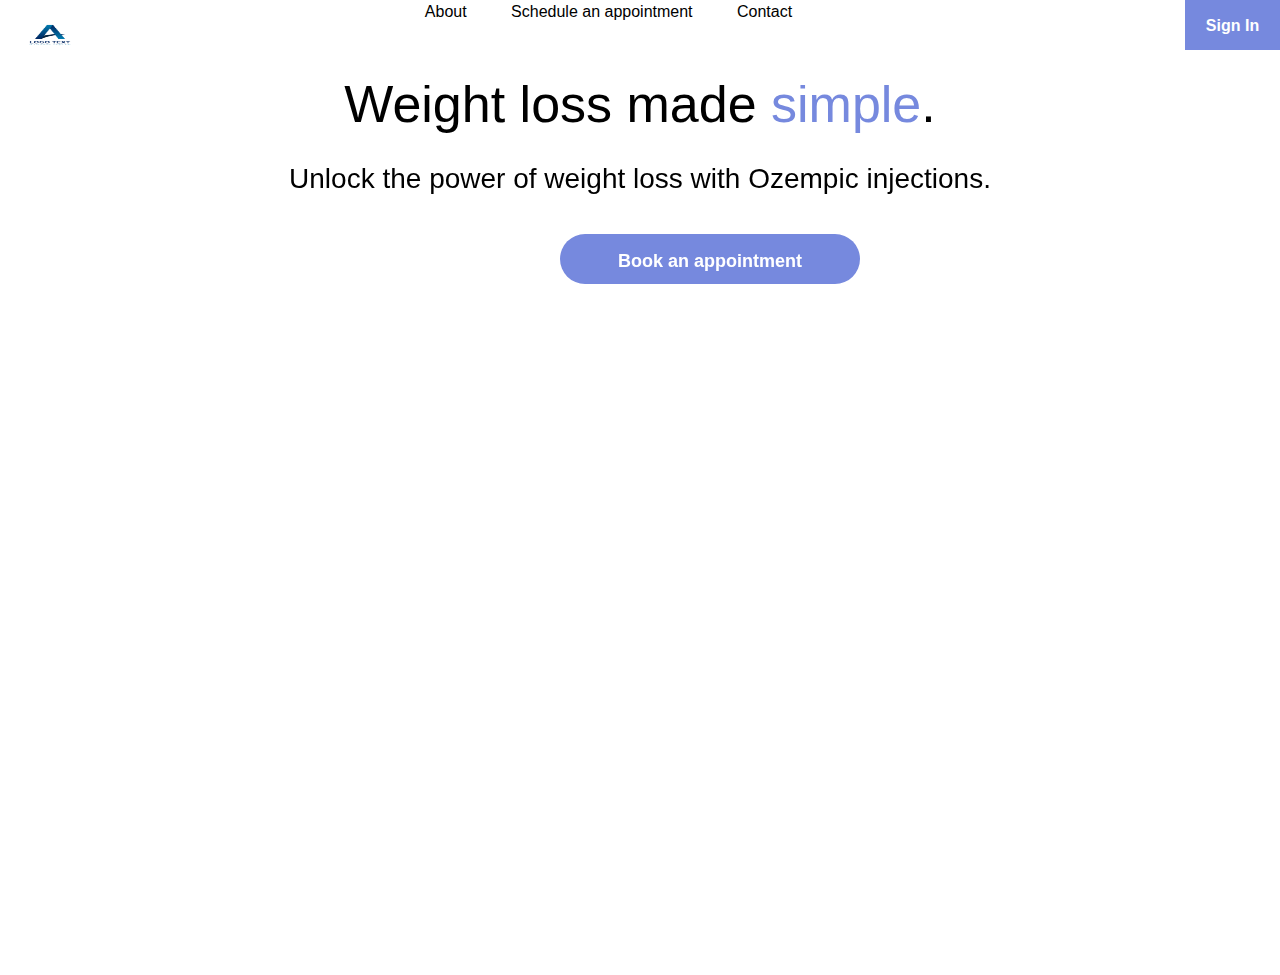
<file: index.html>
<!DOCTYPE html>
<html>
<head>
    <meta name = "viewport" content = "width = device-width, initial-scale = 1.0">
    <title> Welcome to the Online Medical Clinic </title>
    <link rel = "stylesheet" href = "style.css">
    <script src = "app.js"></script>
    <link href="https://cdn.jsdelivr.net/npm/bootstrap@5.5.0/dist/css/bootstrap.min.css" rel="stylesheet">
</head>
<body>
    <div class = "wrapper">
        <nav>
            <a href = "index.html"><img src="logo.jpg" class = "menu-img"></a>
            <ul>
                <li><a href="about.html">About</a></li>
                <li><a href="appointment.html">Schedule an appointment</a></li>
                <li><a href="contact.html">Contact</a></li>
            </ul>
            <button class = "login-btn" type = "button" onclick="gotoLogin(this)" value = "login.html">Sign In</button>
            
        </nav>
        <section class = "text-container1 hidden">
            <h1>
                Weight loss made <span class = "simple-text-style">simple</span>.
            </h1> <br>

            <h3>Unlock the power of weight loss with Ozempic injections.  </h3>
               

            <button class = "appointment-btn" onclick="gotoAppointment(this)" value = "appointment.html" type = "button">Book an appointment</button>
            </section>
    
    </div>
<!----
    <section class = "ozempic-101">
        <section class = "hidden content">
            <h1> What is Ozempic</h1>
            <p>This is a medication used to treat type 2 diabetes. It contains the active ingredient semaglutide, <br>
                which belongs to the class of drugs called GLP-1 receptor agonists.</p>
        </section>

        
     <section class = "hidden content">    
        <h1> Side effects of Ozempic</h1>
            <p>Common side effects of semaglutide may include nausea, diarrhea, vomiting, <br>
                abdominal pain, fatigue, headache, dizziness, weakness, and irritability. <br>
                Hair loss and depression are rare side effects. It is important to report <br>
                any concerning or persistent side effects to your healthcare provider.</p>
     </section>


     <section class = "hidden content">           
        <h1>How does Ozempic help you lose weight</h1>
        <p>Ozempic (Semaglutide) is a weight loss drug approved for chronic weight management. <br>
            Ozempic is not insulin but a GLP-1 receptor agonist that regulates blood sugar levels. <br>
            It works by mimicking the hormone GLP-1, stimulating insulin release, reducing glucagon <br>production,
             and slowing down digestion. The Ozempic peptide, the active ingredient, <br>
             is a safe peptide used in Ozempic. It is FDA-approved for weight loss and helps control <br>appetite.
             If you're wondering if Ozempic is safe, consult a healthcare provider on the <br> [Blank] platform for
             more information. Discover the benefits of Ozempic, a trusted <br> weight loss solution.</p>
        
        </section>

        <section class = "hidden content">
        <h1>Get Ozempic prescription online</h1>
        <p>Note: It's important to follow the prescribed dosage and consult with your doctor regularly <br>
            to monitor your progress and address any concerns. At [Blank], we understand the importance <br>
            of affordable access to medications like Ozempic. While the coverage of it by insurance <br>
            may vary, we offer convenient options to help you obtain your Ozempic prescription. <br>
            Through our online platform, you can easily get prescribed this medication online and have it <br>
            delivered and administered by a registered nurse. Licensed healthcare providers on the [Blank] <br>
            platform will guide you through the process and evaluate your eligibility for a prescription. <br>
            If approved, you can conveniently buy medication for weight loss online. </p>
        </section>

            <section class = "hidden content"><button class = "appointment-btn" onclick="gotoAppointment(this)" value = "appointment.html" type = "button">Get Started</button></section>
        </section> 
        --->
</body>

</html>
</file>
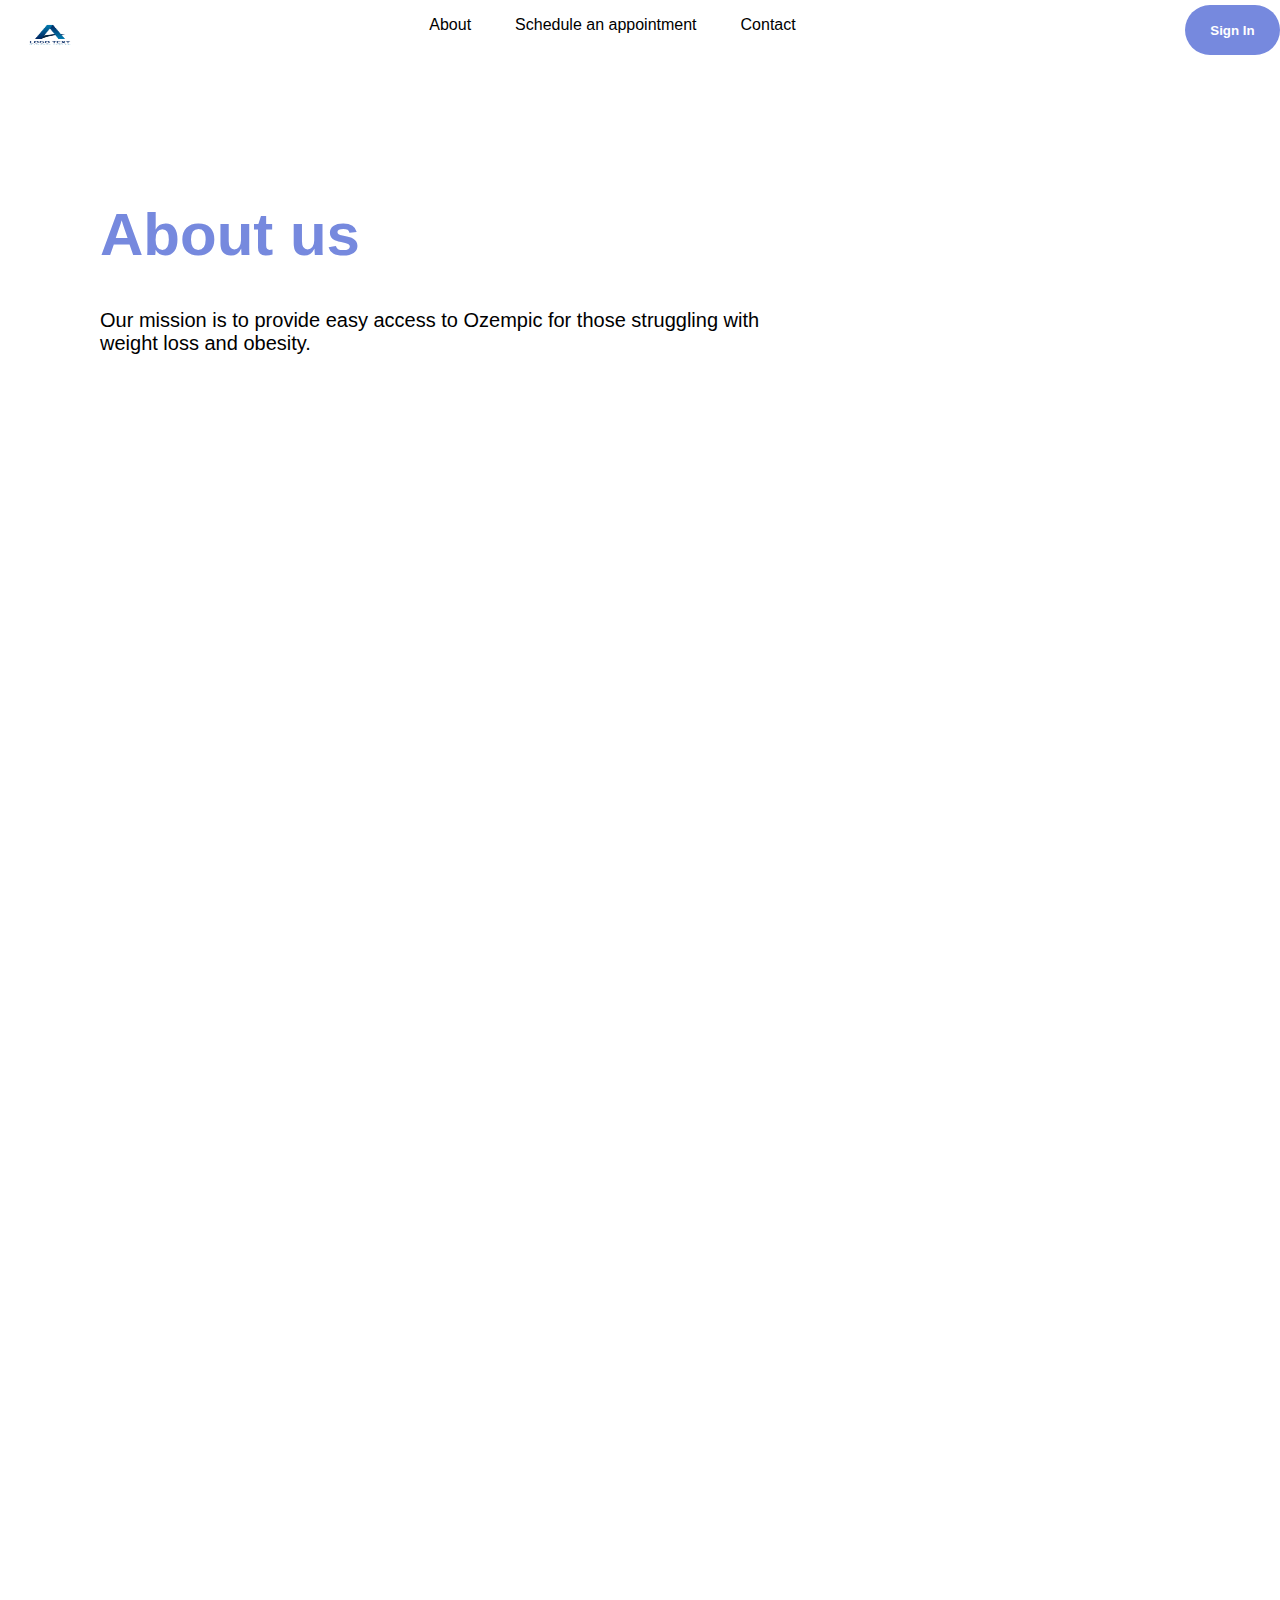
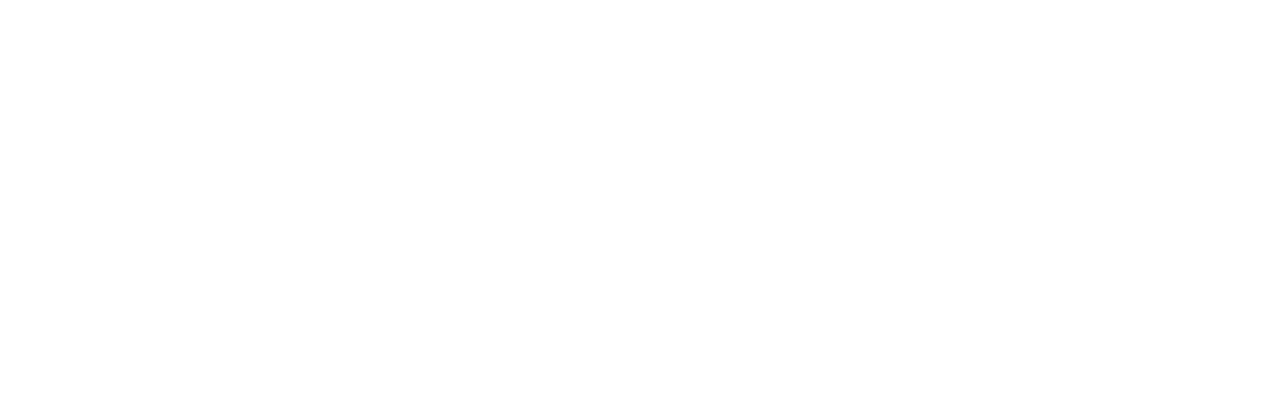
<file: about.html>
<!DOCTYPE html>
<html>
    <head>
        <meta name = "viewport" content = "width = device-width, initial-scale = 1.0">
        <title>About us</title>
        <link rel = "stylesheet" href = "about.css">
        <script src="app.js"></script>
    </head>
    <body>
        <div class = "about-page1">
            <nav>
                <a href = "index.html"><img src="logo.jpg" class = "menu-img"></a>
                <ul>
                    <li><a href="about.html">About</a></li>
                    <li><a href="appointment.html">Schedule an appointment</a></li>
                    <li><a href="contact.html">Contact</a></li>
                </ul>
                <button class = "login-btn" type = "button" onclick="gotoLogin(this)" value = "login.html">Sign In</button>
                
            </nav>

            <section class = "hidden">
            <h1>About us</h1>
            <p>Our mission is to provide easy access to Ozempic for those struggling with <br>weight loss and obesity.</p>
        </section>

        </div> 

        <div class = "about-page2">


        </div>

    <body>

    </body>
</html>
</file>
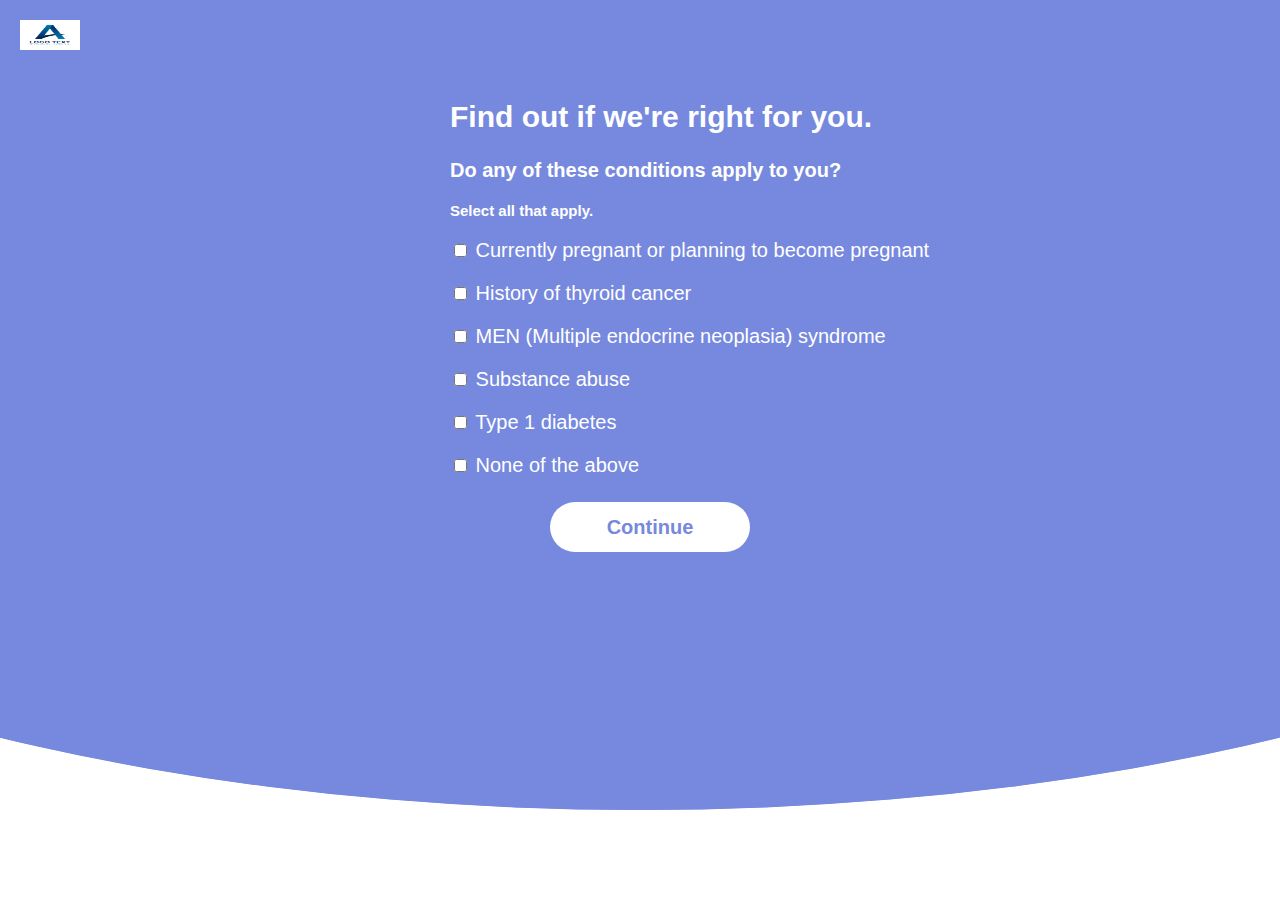
<file: appointment.html>
<!DOCTYPE html>
<html>
<head>
    <meta name = "viewport" content = "width = device-width, initial-scale = 1.0">
    <title> Book an Appointment  </title>
    <link rel = "stylesheet" href = "appointment.css">
    <script src = "appointment-script.js"></script>
</head>
<body>
    
    <section>
    <a href = "index.html"><img src="logo.jpg" class = "menu-img"></a>

    <div class = "wrapper">
            <h2>Find out if we're right for you. </h2>
            <h3>Do any of these conditions apply to you?</h3>
            <h4>Select all that apply.</h4>
            <form id = "checkBoxForm" onsubmit="validate(event)" action = "appointment.php" method = "post ">
                <div class="appointment-form">

                    <label class="checkbox">
                        <input type="checkbox" id = "option1">
                        Currently pregnant or planning to become pregnant
                    </label>

                    <label class="checkbox">
                        <input type="checkbox" id = "option2">
                        History of thyroid cancer
                    </label>

                    <label class="checkbox">
                        <input type="checkbox" id = "option3" >
                        MEN (Multiple endocrine neoplasia) syndrome
                    </label>

                    <label class="checkbox">
                        <input type="checkbox" id = "option4">
                        Substance abuse
                    </label>

                    <label class="checkbox">
                        <input type="checkbox" id = "option5">
                        Type 1 diabetes
                    </label>

                    <label class="checkbox">
                        <input type="checkbox" id = "option6">
                        None of the above
                    </label>

                </div>

                <button type="submit" class = "continue-btn"> Continue </button>


            </form>
        
    </div>
    </section>


</body>

</html>
</file>
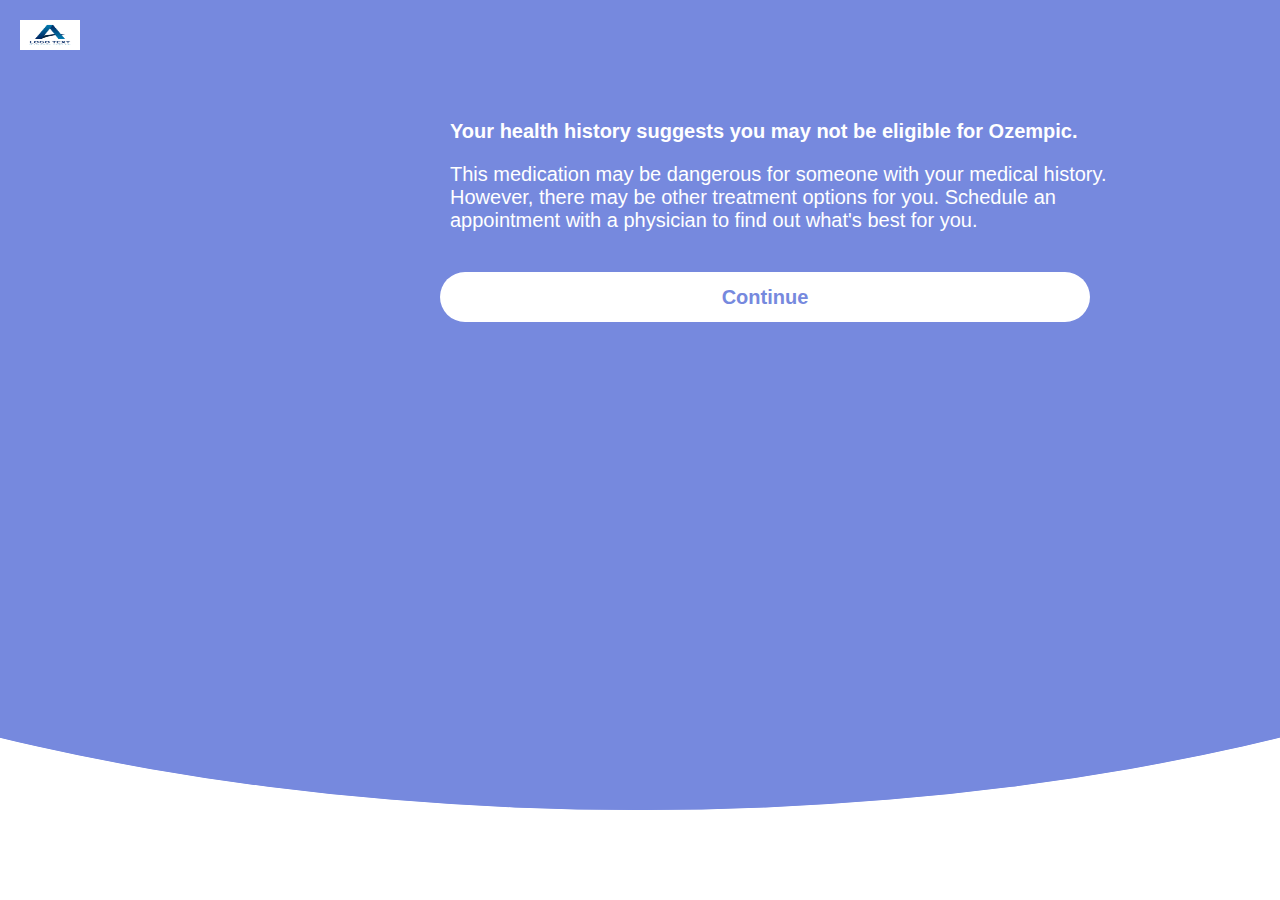
<file: appointment2.html>
<!DOCTYPE html>
<html>
<head>
    <meta name = "viewport" content = "width = device-width, initial-scale = 1.0">
    <title> Book an Appointment  </title>
    <link rel = "stylesheet" href = "appointment.css">
    <a href = "index.html"><img src="logo.jpg" class = "menu-img"></a>
    <script src = "appointment-script.js"></script>
</head>
<body>
    <div class = "wrapper">
    <h3>Your health history suggests you may not be eligible for Ozempic. </h3>
    <p>This medication may be dangerous for someone with your medical history. <br>
        However, there may be other treatment options for you. Schedule an <br>
        appointment with a physician to find out what's best for you. 
    </p>
</div>
    <button class = "continue-btn2" onclick="gotoAppointment3(this)" value = "appointment3.html" type = "button">Continue</button>


</body>

</html>
</file>
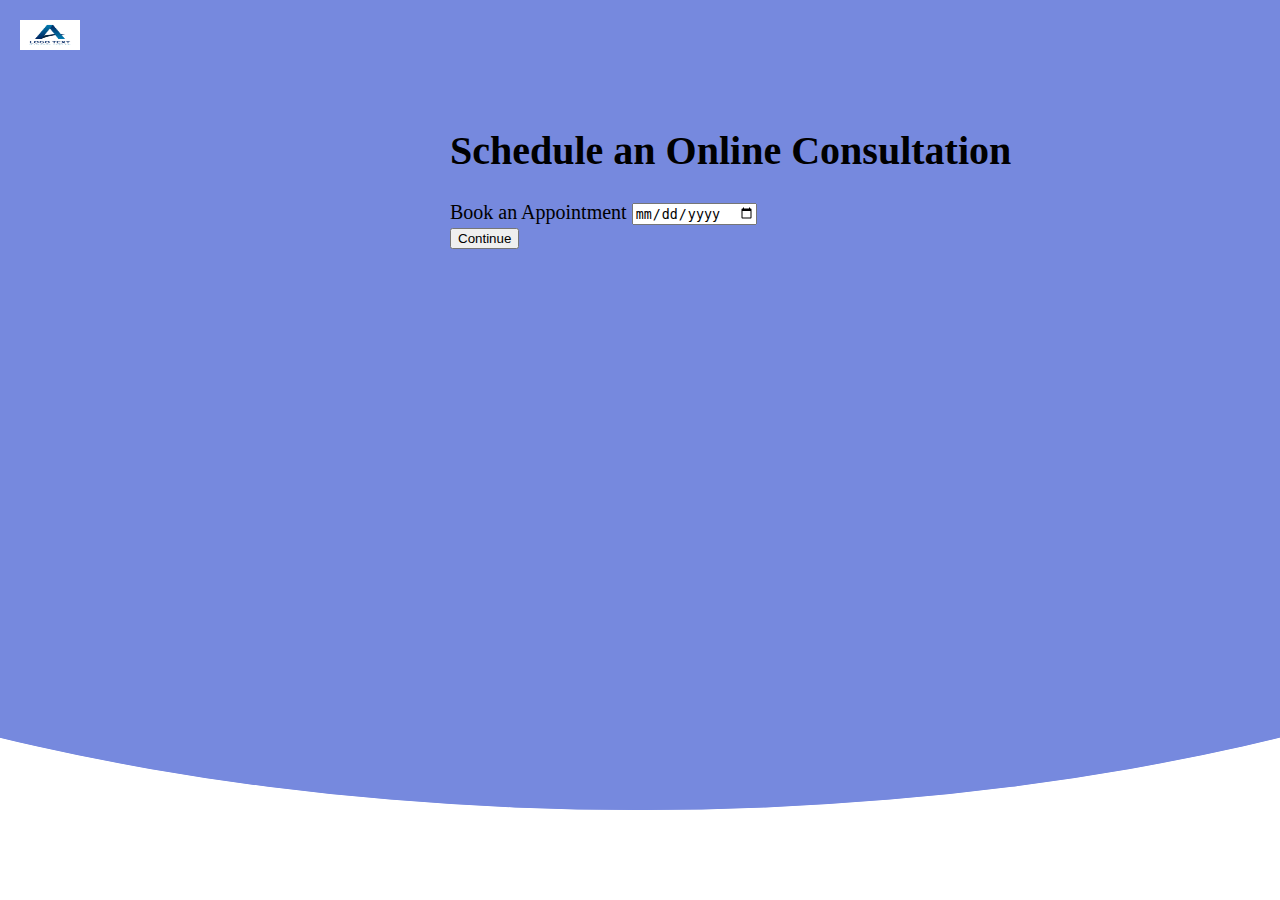
<file: appointment3.html>
<!DOCTYPE html>
<html>
<head>
    <meta name = "viewport" content = "width = device-width, initial-scale = 1.0">
    <title> Book an Appointment  </title>
    <link rel = "stylesheet" href = "appointment.css">
    <a href = "index.html"><img src="logo.jpg" class = "menu-img"></a>
    <script src = "appointment-script.js"></script>
</head>
<body>
    <div class = "wrapper">
        <h1>Schedule an Online Consultation</h1>
        <form>
            <div class="row">
                <div class="col">
                    <label class="form-label">
                        Book an Appointment
                    </label>
                    <input type = "date" class = "form-control">

                </div>
            </div>

            <button class = "continue-btn3" type = "button">Continue</button>
        </form>
    </div>

</body>

</html>
</file>
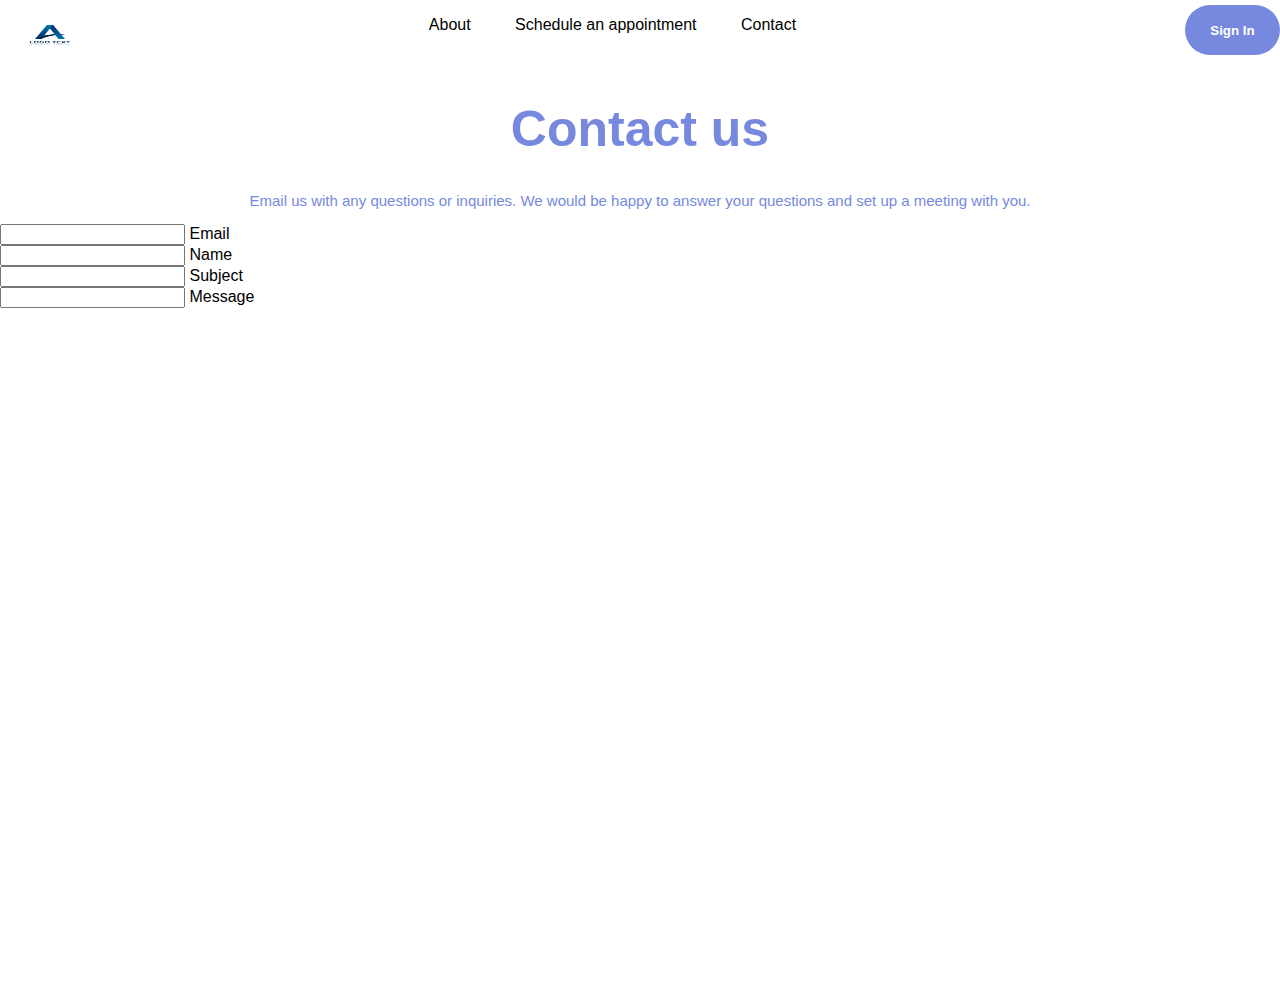
<file: contact.html>
<!DOCTYPE html>
<html>
    <head>
        <meta name = "viewport" content = "width = device-width, initial-scale = 1.0">
        <title>Contact Page</title>
        <meta charset = "UTF-8">
        <link rel="stylesheet" href="contact.css">
    </head>
    <body>
        <div class = "contact-page">
            <nav>
                <a href = "index.html"><img src="logo.jpg" class = "menu-img"></a>
                <ul>
                    <li><a href="about.html">About</a></li>
                    <li><a href="appointment.html">Schedule an appointment</a></li>
                    <li><a href="contact.html">Contact</a></li>
                </ul>
                <button class = "login-btn" type = "button" onclick="gotoLogin(this)" value = "login.html">Sign In</button>
            </nav>

            <h1>Contact us</h1>
            <p>Email us with any questions or inquiries. We would be happy to answer your questions and set up a meeting with you.</p>
            <div class="input-box">
                <span class="icon">

                </span>
                <input type="email" required>
                <label>Email</label>

            </div>

            <div class="input-box">
                <span class="icon">

                </span>
                <input type="text" required>
                <label>Name</label>

            </div>

            <div class="input-box">
                <span class="icon">

                </span>
                <input type="text" required>
                <label>Subject</label>

            </div>

            <div class="input-box">
                <span class="icon">

                </span>
                <input type="text" required>
                <label>Message</label>

            </div>

            
        </div>

    <body>

        

    </body>
</html>
</file>
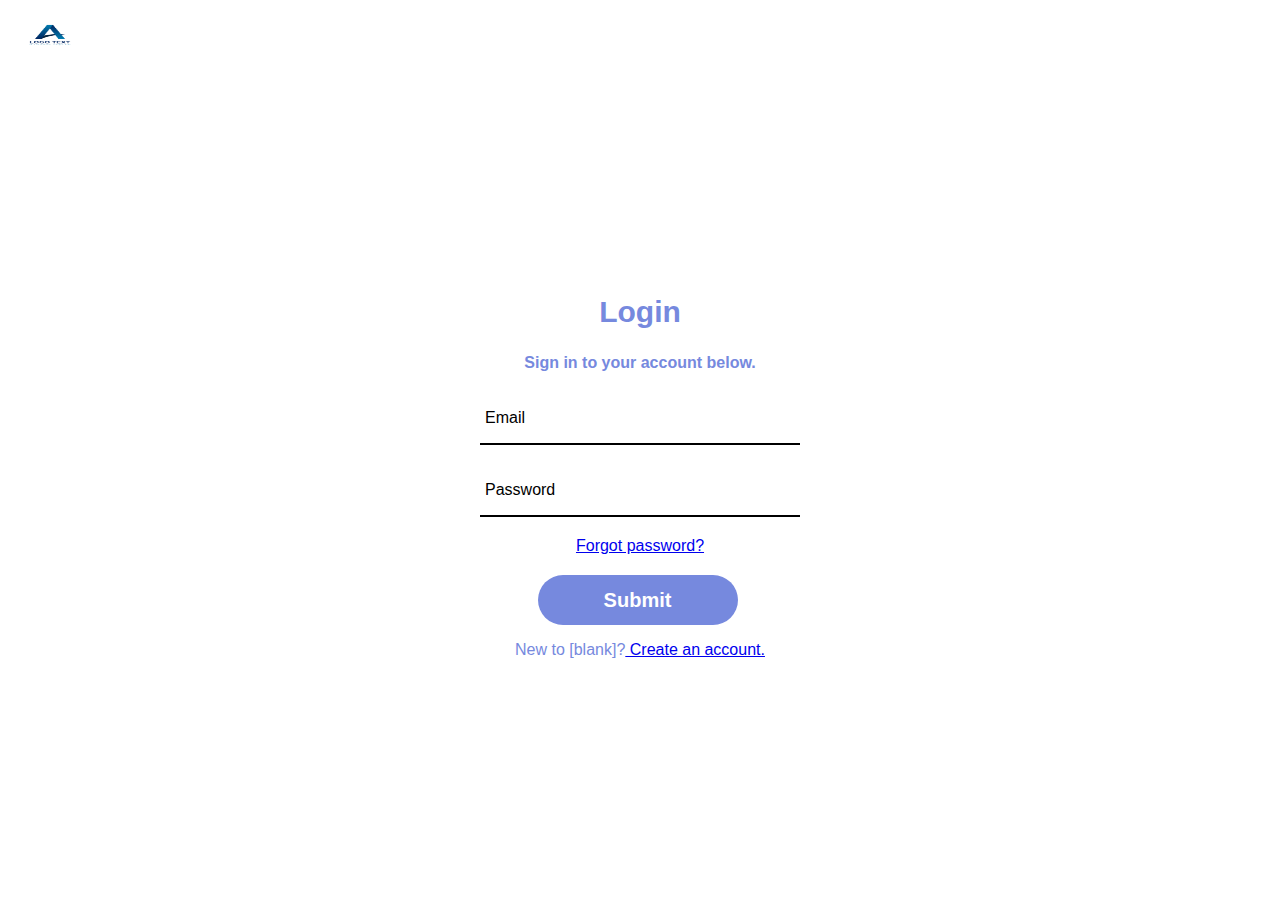
<file: login.html>
<!DOCTYPE html>
<html>
<head>
    <meta name = "viewport" content = "width = device-width, initial-scale = 1.0">
    <title> Login  </title>
    <link rel = "stylesheet" href = "login.css">
</head>
<body>
    <a href = "index.html"><img src="logo.jpg" class = "menu-img"></a>
    <div class = "wrapper">
        <div class = "form-box login">
            <h2>Login </h2>
            <h4>Sign in to your account below.</h4>
            <form action = "#">
                <div class="input-box">
                    <span class="icon">

                    </span>
                    <input type="email" required>
                    <label>Email</label>

                </div>
                <div class="input-box">
                    <span class="icon">

                    </span>
                    <input type="password" required>
                    <label>Password</label>

                </div>

                <div class="remember-forgot">
                    <a href="#">Forgot password?</a>

                </div>

                <button type="submit" class = "continue-btn"> Submit </button>

                <div class="login-register">
                    <p>New to [blank]?<a href="new-account.html" class="register-link"> Create an account.</a></p>
                </div>


            </form>

        </div>



    </div>


</body>

</html>
</file>
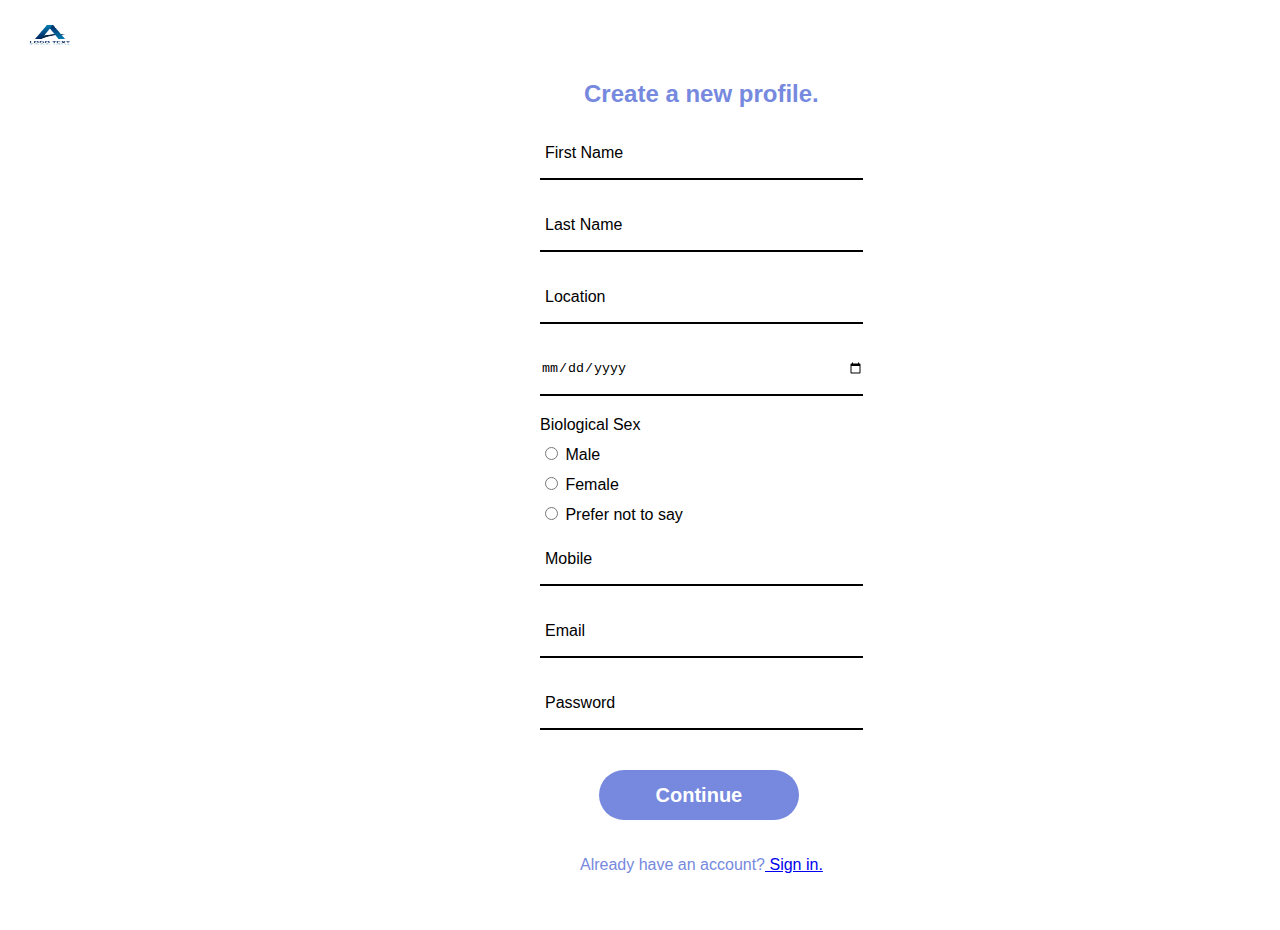
<file: new-account.html>
<!DOCTYPE html>
<html>
<head>
    <meta name = "viewport" content = "width = device-width, initial-scale = 1.0">
    <title> New Account  </title>
    <link rel = "stylesheet" href = "new-account.css">
</head>
<body>
    <a href = "index.html"><img src="logo.jpg" class = "menu-img"></a>
    <div class = "wrapper">
        <div class = "form-box login">
            <h2>Create a new profile. </h2>
            <form action = "#">
                <div class="input-box">
                    <span class="icon">

                    </span>
                    <input type="text" required name = "first-name">
                    <label>First Name</label>


                </div>
                <div class="input-box">
                    <span class="icon">

                    </span>
                    <input type="text" required name = "last-name">
                    <label>Last Name</label>

                </div>
                
                <div class="input-box">
                    <span class="icon">

                    </span>
                    <input type="text" required name = "location">
                    <label>Location</label>


                </div>

                <div class="input-box">
                    <span class="icon">

                    </span>
                    <input type="date" required name = "date">
                    

                </div>
                <div class="radio-group">
                    <label>Biological Sex</label>
                    <label>
                        <input type = "radio" value = "Male" name = "gender" value = "m">

                        Male
                        <span></span>
                    </label>

                    <label>
                        <input type = "radio" value = "Female" name = "gender" value = "f">
 
                        Female
                        <span></span>
                    </label>
                    <label>
                        <input type = "radio" value = "Prefer not to say" name = "gender">

                        Prefer not to say
                        <span></span>
                    </label>

                </div>

                <div class="input-box">
                    <span class="icon">

                    </span>
                    <input type="tel" required name = "phone-number">
                    <label>Mobile</label>

                </div>
                <div class="input-box">
                    <span class="icon">

                    </span>
                    <input type="email" required name = "email">
                    <label>Email</label>

                </div>
                <div class="input-box">
                    <span class="icon">

                    </span>
                    <input type="password" required name = "password">
                    <label>Password</label>

                </div>

                


                <button type="continue" class = "continue-btn"> Continue </button>

                
                <p>Already have an account?<a href="login.html" class="register-link"> Sign in.</a></p>



            </form>

        </div>



    </div>


</body>

</html>
</file>
<file: style.css>
html, body {
    margin: 0;
    padding: 0;
    background-color: #7689de;
    height: 100vh;
}

.wrapper {
    min-height: 100vh; /* Set the minimum height to 100% of the viewport height */
    width: 100%;
    color: black;
    position: relative;
    font-family: arial, serif;
    background: white;
    clip-path: ellipse(100% 60% at 50% 30%);

}

nav{ /* for the nav bar */
    display:flex;
    align-item: center;
    paddding: 20px 8%;
    background-color: white;
    height: 85px;
    position: fixed; 
    top: 0; 
    width: 100%;
    z-index: 100; 
}

nav .menu-img {
    width: 60px;
    height: 30px;
    margin: 20px; /* Adjust the margin as needed */
    cursor: pointer;
    position: absolute;
    top: 0;
    left: 0;
}

nav ul{
    flex:1;
    text-align: center;

}

nav ul li{
    display: inline-block;
    font-family: avenir-light, Helvetica, sans-serif;
    list-style: none;
    margin: 0 20px;
}

nav ul li a{
    text-decoration: none;
    color: black;
    
}

.simple-text-style{
    color: #7689de;
    font-weight: 0px;
}

button{ /*login button*/

    color:white;
    font-family: avenir-light, Helvetica, sans-serif;
    font-weight: 700;
    height: 50px;
    width: 95px;
    border-radius: 20px;
    border:0;
    outline:0;
    cursor:pointer;
    text-decoration: none;
    background: #7689de;
    padding: 14px 15px;
    text-align: center; 
    display: inline-block;
    margin-top: 5px;
    border-radius: 30px;
    transition: 0.5s;

}

.login-btn:hover{
    background: white;
    color: black;
}

.text-container1{
    opacity:0;
    animation: ani2 0.75s ease-out forwards;
}

@keyframes ani2 {
    100%{
        opacity: 1;
    }
    
}

.text-container1 button{ /*schedule appt button*/
    font-family: avenir-light, Helvetica, sans-serif;
    font-weight: 700;
    color: white;
    height: 50px;
    width: 300px;
    border-radius: 20px;
    border: 0;
    outline: 0;
    cursor: pointer;
    text-decoration: none;
    background: #7689de;
    padding: 14px 40px;
    text-align: center; 
    justify-content: left;
    align-items: left;
    display: inline-block;
    font-size: 18px;
    margin-top: 30px;
    border-radius: 30px;
    margin-left: 560px;
    transition: 0.5s;

}

.appointment-btn:hover{
    background: white;
    color:black;
}

.text-container1{
    margin-top: 75px;
    display: flex;
    flex-direction: column;
    align-items: left;
    justify-content: left;
    text-align: left;
    height: 100vh; /* This will make the container take up the full viewport height */


}

.text-container1 p{
    margin-left: 50px;
    font-family: avenir-light, Helvetica, sans-serif;

}

.text-container1 h1{
    font-size: 52px;
    font-style: normal;
    letter-spacing: 0px;
    line-height: 58px;
    text-transform: none;
    font-weight: 450;
    text-align: center;
    color:black;
    margin-bottom: 5px;
}

.text-container1 h3{
    text-align:center;
    font-weight: normal;
}

.steps{
    font-family: avenir-light, Helvetica, sans-serif;
    font-size: 20px;
    font-style: normal;
    font-weight: normal;
    letter-spacing: 0px;
    line-height: 38px;
    text-transform: none;
    color: black;
    width: 30px; /* Adjust the width to your preference */
    text-align: left;
    margin-right: 10px; /* Add some spacing between the step number and content */
}

.content{
    font-family: avenir-light, Helvetica, sans-serif;
    font-size: 18px;
    font-style: normal;
    font-weight: normal;
    letter-spacing: normal;
    line-height: normal;
    text-transform: none;
    color: #001837;
    text-align: left;
    flex-grow:1;
}

.text-container2{
    color: white;
    background: #7689de;
}

.ozempic-101{
    min-height: 100vh;
    width: 100%;
    color: #7689de;
    position: relative;
    font-family: tiempos-semibold, serif;
    background-color: white;
}

.ozempic-101 h1{
    margin-left: 100px;
    margin-top: 100px;
    font-family: arial;
    font-size: 35px;
    font-weight: bold;

}

.ozempic-101 p{
    margin-left:100px;
    margin-top: 25px;
    color: black;
    font-family: avenir-light, Helvetica, sans-serif;
}

.ozempic-101 span{
  position: absolute;
  right: 0;
  top: 25%;
  margin-top: -20px;
}

.appointment-btn{
    font-family: avenir-light, Helvetica, sans-serif;
    font-weight: 700;
    color: white;
    height: 50px;
    width: 300px;
    border-radius: 20px;
    border: 0;
    outline: 0;
    cursor: pointer;
    text-decoration: none;
    background: #7689de;
    padding: 14px 40px;
    text-align: center; 
    display: inline-block;
    font-size: 18px;
    margin-top: 30px;
    border-radius: 30px;
    margin-left: 250px;
    margin-bottom: 10px;
    transition: 0.5s;
}
.hidden{
    filter: blur(3px);
    transform: translateX(-100%);
    transition: 1.5s;
}

@media(prefers-reduced-motion){
    .hidden{
        transition:none;
    }
}

.show{
    opacity:1;
    filter: blur(0);
    transform: translateX(0);
}

@media(prefers-reduced-motion){
    .show{
        transition:none;
    }
}

.ozempic-101{
    background-color: #7689de;
    color: white;
}

.ozempic-101 h1{
    color:black;
}
.ozempic-101 p{
    color:black;
}


.appointment-btn{
    background-color: white;
    color: #7689de;
}

.appointment-btn:hover{
    background-color: #7689de;
    color: white;
}
</file>
<file: about.css>
html, body {
    margin: 0;
    padding: 0;
    background-color: white;
    height: 100vh;
    color: black;
}

nav{ /* for the nav bar */
    display:flex;
    align-item: center;
    paddding: 20px 8%;
    background-color: white;
    height: 60px;
    position: fixed; 
    top: 0; 
    width: 100%;
    z-index: 100; 
}

nav .menu-img {
    width: 60px;
    height: 30px;
    margin: 20px; /* Adjust the margin as needed */
    cursor: pointer;
    position: absolute;
    top: 0;
    left: 0;
}

nav ul{
    flex:1;
    text-align: center;
}

nav ul li{
    display: inline-block;
    font-family: avenir-light, Helvetica, sans-serif;
    list-style: none;
    margin: 0 20px;
}

nav ul li a{
    text-decoration: none;
    color: black;
    
}

button{ /*login button*/

    color:white;
    font-family: avenir-light, Helvetica, sans-serif;
    font-weight: 700;
    height: 50px;
    width: 95px;
    border-radius: 20px;
    border:0;
    outline:0;
    cursor:pointer;
    text-decoration: none;
    background: #7689de;
    padding: 14px 15px;
    text-align: center; 
    display: inline-block;
    margin-top: 5px;
    border-radius: 30px;
    transition: 0.5s;

}

.login-btn:hover{
    background: white;
    color: black;
}
.about-page1{
    min-height: 100vh;
    width: 100%;
    color: #7689de;
    position: relative;
    font-family: tiempos-semibold, serif;
    background-color: white;

}

.about-page1 h1{
    margin-left: 100px;
    margin-top: 200px;
    font-family: arial;
    font-size: 60px;
    font-weight: bold;

}

.about-page1 p{
    margin-left: 100px;
    margin-top: 20px;
    font-family: avenir-light, Helvetica, sans-serif;
    color: black;
    font-size: 20px;

}

.about-image{
    width: 350px;
    height: auto;
    position: absolute;
    right: 0;
    top: 25%;
    margin-top: -20px;
    margin-right: 80px;
    border-radius: 10px;

}

.about-page2{
    min-height: 100%;
    width: 100%;
    color: white;
    position: relative;
    font-family: tiempos-semibold, serif;

}

.about-page2 h1{
    margin-left: 100px;
    margin-top: 200px;
    font-family: arial;
    font-size: 60px;
    font-weight: bold;
}
</file>
<file: appointment.css>
html, body {
    margin: 0;
    padding: 0;
    display: flex;
    align-items: flex-start;
    flex-direction: column;
    background: #7689de;
    min-height: 100vh; 
    width: 100%;
    position: relative;
    font-family: tiempos-semibold, serif;
    clip-path: ellipse(100% 60% at 50% 30%);
    height: 100vh; 
}

.menu-img{
    width: 60px;
    height: 30px;
    margin: 20px; 
    cursor: pointer;
    position: absolute;
    top: 0;
    left: 0;
}

.wrapper{
    text-align: center;
    margin-top: 100px;
    margin-left: 450px;
    color: black;
    font-size: 20px;
    text-align: left;
}

.wrapper p{
    font-family: arial;
    font-size: 20px;
    color: white;
}

.wrapper2{
    text-align: center;
    margin-top: 100px;
    margin-left: 450px;
    color: black;
    font-size: 20px;
    text-align: left;
    
}

.wrapper2 h3{
    display: flex;
    font-family: arial, serif;
    font-size: 25px;
    text-align: center;


}

.wrapper2 p{
    font-family: arial, avenir-light, Helvetica, sans-serif;
    font-size: 20px;
}

h2{
    font-size: 30px;
    font-weight: bold;
    color: white;
    font-family: avenir-light, Helvetica, sans-serif;
}

h3{
    font-size: 20px;
    font-weight: bold;
    color: white;
    font-family: avenir-light, Helvetica, sans-serif;
}

h4{
    font-size: 15px;
    font-weight: bold;
    color: white;
    margin-top: 2px;
    font-family: avenir-light, Helvetica, sans-serif;
}

.continue-btn{ /*login button*/
    text-align: center;
    color: #7689de;
    font-family: Arial;
    font-weight: 700;
    font-size: 20px;
    height: 50px;
    width: 200px;
    border-radius: 20px;
    border:0;
    outline:0;
    cursor:pointer;
    text-decoration: none;
    background: white;
    padding: 14px 15px;
    display: inline-block;
    margin-top: 5px;
    margin-right: 5px;
    margin-bottom: 20px;
    margin-left: 100px;
    border-radius: 30px;
    transition: 0.5s;

}

.continue-btn:hover{
    background: #7689de;
    color: white;
}




.wrapper .form-box{
    width: 100%;
    padding: 40px;

}

.input-box{
    display: block;
    width: 100%;
    height: 50px;
    border-bottom: 2px solid black;
    margin-bottom: 20px;

}

.input-box label{
    position: absolute;
    top: 50%;
    left: 5px;
    transform: translateY(-50%);
    font-size: 1em;
    color: black;
    font-weight: 500;
    pointer-events: none;
    transition: 0.5s;
}

.input-box input{
    width: 100%;
    height: 100%;
    background: transparent;
    border: none;
    outline: none;
}

.input-box input:focus~label,
.input-box input:valid~label{
    top: -5px;
}

.radio-group label{
    display: block;
    margin-bottom: 10px;
    color:black;
    cursor: pointer;
    text-align: left;
}

.checkbox{
    display:block;
    margin-bottom: 20px;
    font-family: avenir-light, Helvetica, sans-serif;
    color: white;
    cursor: pointer;
}

.continue-btn2{ /*login button*/
    text-align: center;
    color: #7689de;
    font-family: Arial;
    font-weight: 700;
    font-size: 20px;
    height: 50px;
    width: 650px;
    border-radius: 20px;
    border:0;
    outline:0;
    cursor:pointer;
    text-decoration: none;
    background: white;
    padding: 14px 15px;
    text-align: center; 
    display: inline-block;
    margin-top: 20px;
    margin-right: 10px;
    margin-bottom: 20px;
    margin-left: 440px;
    border-radius: 30px;
    transition: 0.5s;

}

.continue-btn2:hover{
    background: #7689de;
    color: white;
}

/* For appointment3, calendar section of app */

/* smartphones */
@media only screen and (min-device-width: 320px) and (max-device-width: 480px){
    body{
        padding:0;
        margin:0;
    }
}

/*ipad*/
@media only screen and (min-device-width: 802px) and (max-device-width: 1020px){
    body{
        width: 495px;
    }
}
</file>
<file: contact.css>
html, body {
    margin: 0;
    padding: 0;
    background-color: white;
    height: 100vh;
    color: black;
}

nav{ /* for the nav bar */
    display:flex;
    align-item: center;
    paddding: 20px 8%;
    background-color: white;
    height: 60px;
    position: fixed; 
    top: 0; 
    width: 100%;
    z-index: 100; 
}

.contact-page{
    min-height: 100vh; /* Set the minimum height to 100% of the viewport height */
    width: 100%;
    color: black;
    position: relative;
    font-family: arial, serif;
    background-color: white;

}

nav .menu-img {
    width: 60px;
    height: 30px;
    margin: 20px; /* Adjust the margin as needed */
    cursor: pointer;
    position: absolute;
    top: 0;
    left: 0;
}

nav ul{
    flex:1;
    text-align: center;
}

nav ul li{
    display: inline-block;
    font-family: avenir-light, Helvetica, sans-serif;
    list-style: none;
    margin: 0 20px;
}

nav ul li a{
    text-decoration: none;
    color: black;
    
}

button{ /*login button*/

    color:white;
    font-family: avenir-light, Helvetica, sans-serif;
    font-weight: 700;
    height: 50px;
    width: 95px;
    border-radius: 20px;
    border:0;
    outline:0;
    cursor:pointer;
    text-decoration: none;
    background: #7689de;
    padding: 14px 15px;
    text-align: center; 
    display: inline-block;
    margin-top: 5px;
    border-radius: 30px;
    transition: 0.5s;

}

.login-btn:hover{
    background: white;
    color: black;
}

h1{
    margin-top: 100px;
    color: #7689de;
    font-size: 50px;
    display: flex;
    justify-content: center;
    align-items: center;
}

p{
    margin-top: 5px;
    color: #7689de;
    font-size: 15px;
    display: flex;
    justify-content: center;
    align-items: center;
}
</file>
<file: login.css>
.wrapper{
    display: flex;
    justify-content: center;
    position: relative;
    width: 400px;
    height: 440px;
    display: flex;
    color: #7689de;
    text-align: center;
}

html, body {
    margin: 0;
    padding: 0;
    background: white;
    min-height: 100vh; /* Set the minimum height to 100% of the viewport height */
    width: 100%;
    color: black;
    position: relative;
    font-family: Arial, Helvetica, sans-serif;
    display: flex;
    justify-content: center;
    align-items: center;

}


.continue-btn{ /*login button*/
    text-align: center;
    color:white;
    font-family: Arial;
    font-weight: 700;
    font-size: 20px;
    height: 50px;
    width: 200px;
    border-radius: 20px;
    border:0;
    outline:0;
    cursor:pointer;
    text-decoration: none;
    background: #7689de;
    padding: 14px 15px;
    text-align: center; 
    display: inline-block;
    margin-top: 20px;
    margin-right: 5px;
    border-radius: 30px;
    transition: 0.5s;

}

.continue-btn:hover{
    background: white;
    color: black;
}

.menu-img{
    width: 60px;
    height: 30px;
    margin: 20px; /* Adjust the margin as needed */
    cursor: pointer;
    position: absolute;
    top: 0;
    left: 0;
}

h2{
    font-size: 30px;
    
}

.wrapper .form-box{
    width: 100%;
    padding: 40px;
}

.input-box{
    position: relative;
    width: 100%;
    height: 50px;
    border-bottom: 2px solid black;
    margin-bottom: 20px;

}

.input-box label{
    position: absolute;
    top: 50%;
    left: 5px;
    transform: translateY(-50%);
    font-size: 1em;
    color: black;
    font-weight: 500;
    pointer-events: none;
    transition: 0.5s;
}

.input-box input{
    width: 100%;
    height: 100%;
    background: transparent;
    border: none;
    outline: none;
}

.input-box input:focus~label,
.input-box input:valid~label{
    top: -5px;
}

.remeber-forgot{
    font-size: 10px;
    margin-bottom: 30px;
    position: absolute;

}
</file>
<file: new-account.css>
html, body {
    margin: 0;
    padding: 0;
    display: flex;
    align-items: flex-start;
    flex-direction: column;
    background: white;
    min-height: 100vh; /* Set the minimum height to 100% of the viewport height */
    width: 100%;
    color: #7689de;
    position: relative;
    font-family: Arial, Helvetica, sans-serif;
    height: 100vh; /* Make sure the body takes up the full viewport height */
}

.menu-img{
    width: 60px;
    height: 30px;
    margin: 20px; /* Adjust the margin as needed */
    cursor: pointer;
    position: absolute;
    top: 0;
    left: 0;
}

.wrapper{
    text-align: center;
    margin-top: 20px;
    margin-left: 500px;
}

h2{
    font-size: 24px;
    font-weight: bold;
}

.continue-btn{ /*login button*/
    text-align: center;
    color:white;
    font-family: Arial;
    font-weight: 700;
    font-size: 20px;
    height: 50px;
    width: 200px;
    border-radius: 20px;
    border:0;
    outline:0;
    cursor:pointer;
    text-decoration: none;
    background: #7689de;
    padding: 14px 15px;
    text-align: center; 
    display: inline-block;
    margin-top: 20px;
    margin-right: 5px;
    margin-bottom: 20px;
    border-radius: 30px;
    transition: 0.5s;

}

.continue-btn:hover{
    background: white;
    color: black;
}

.continue-btn::before{
    background-color: grey;
}

.wrapper .form-box{
    width: 100%;
    padding: 40px;
}

.input-box{
    position: relative;
    width: 100%;
    height: 50px;
    border-bottom: 2px solid black;
    margin-bottom: 20px;

}

.input-box label{
    position: absolute;
    top: 50%;
    left: 5px;
    transform: translateY(-50%);
    font-size: 1em;
    color: black;
    font-weight: 500;
    pointer-events: none;
    transition: 0.5s;
}

.input-box input{
    width: 100%;
    height: 100%;
    background: transparent;
    border: none;
    outline: none;
}

.input-box input:focus~label,
.input-box input:valid~label{
    top: -5px;
}

.radio-group label{
    display: block;
    margin-bottom: 10px;
    color:black;
    cursor: pointer;
    text-align: left;
}

.checkbox{
    display: block;
    margin-bottom: 10px;

}
</file>
